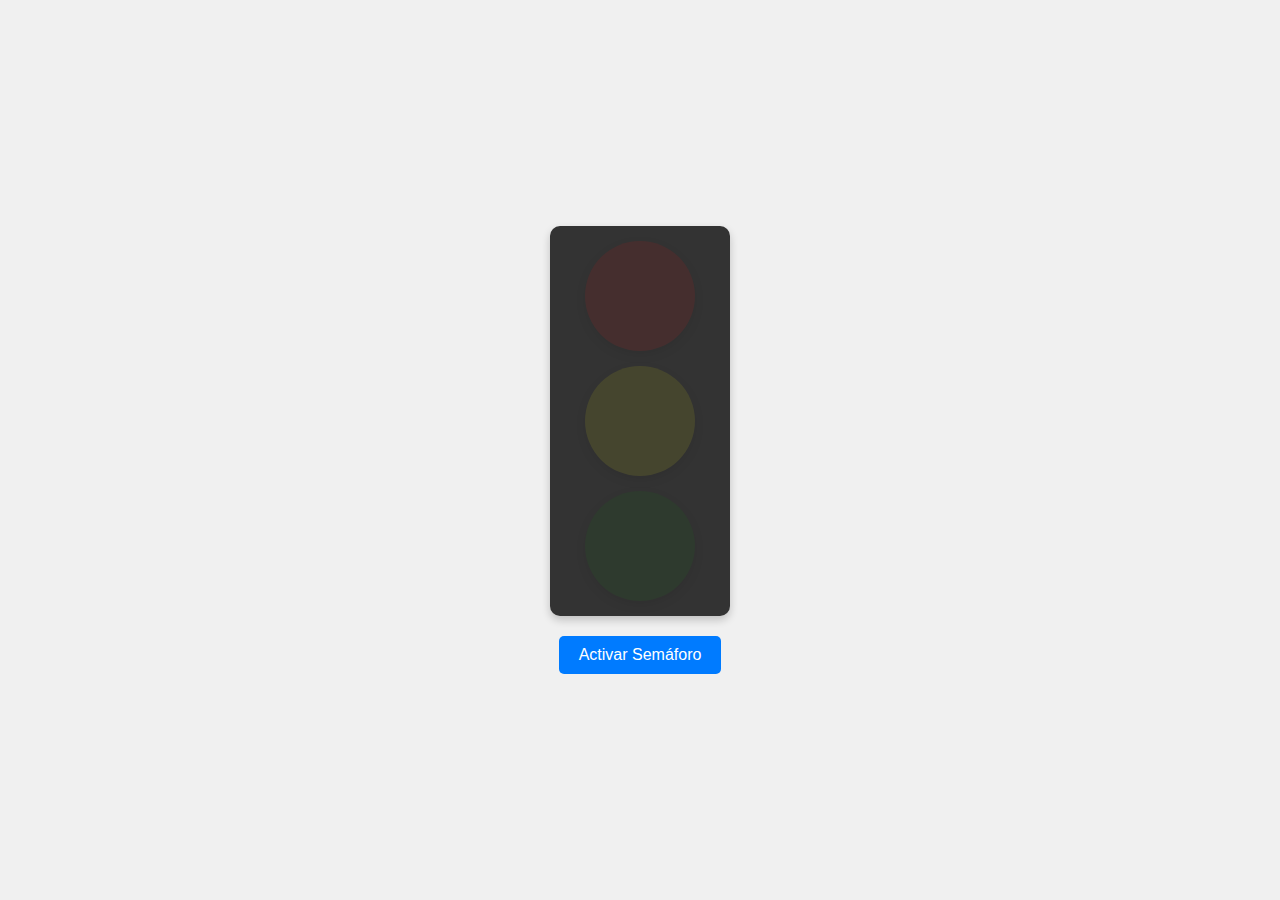
<file: semaforo/index.html>
<!DOCTYPE html>
<html lang="en">
<head>
    <meta charset="UTF-8">
    <meta name="viewport" content="width=device-width, initial-scale=1.0">
    <link rel="stylesheet" href="styles.css">
    <title>Semaforo</title>
</head>
<body>
    <div class="container">
        <div class="item item--rojo">
            <p>Pare! Detenerse</p>
        </div>
        <div class="item item--amarillo">
            <p>Precaución. Finalice el cruze o detengase sin cruzar</p>
        </div>
        <div class="item item--verde">
            <p>Circule <br>Puede pasar</p>
        </div>
    </div>
    <button id="toggleButton">Activar Semáforo</button> 
    <script src="script.js"></script>
</body>
</html>
</file>
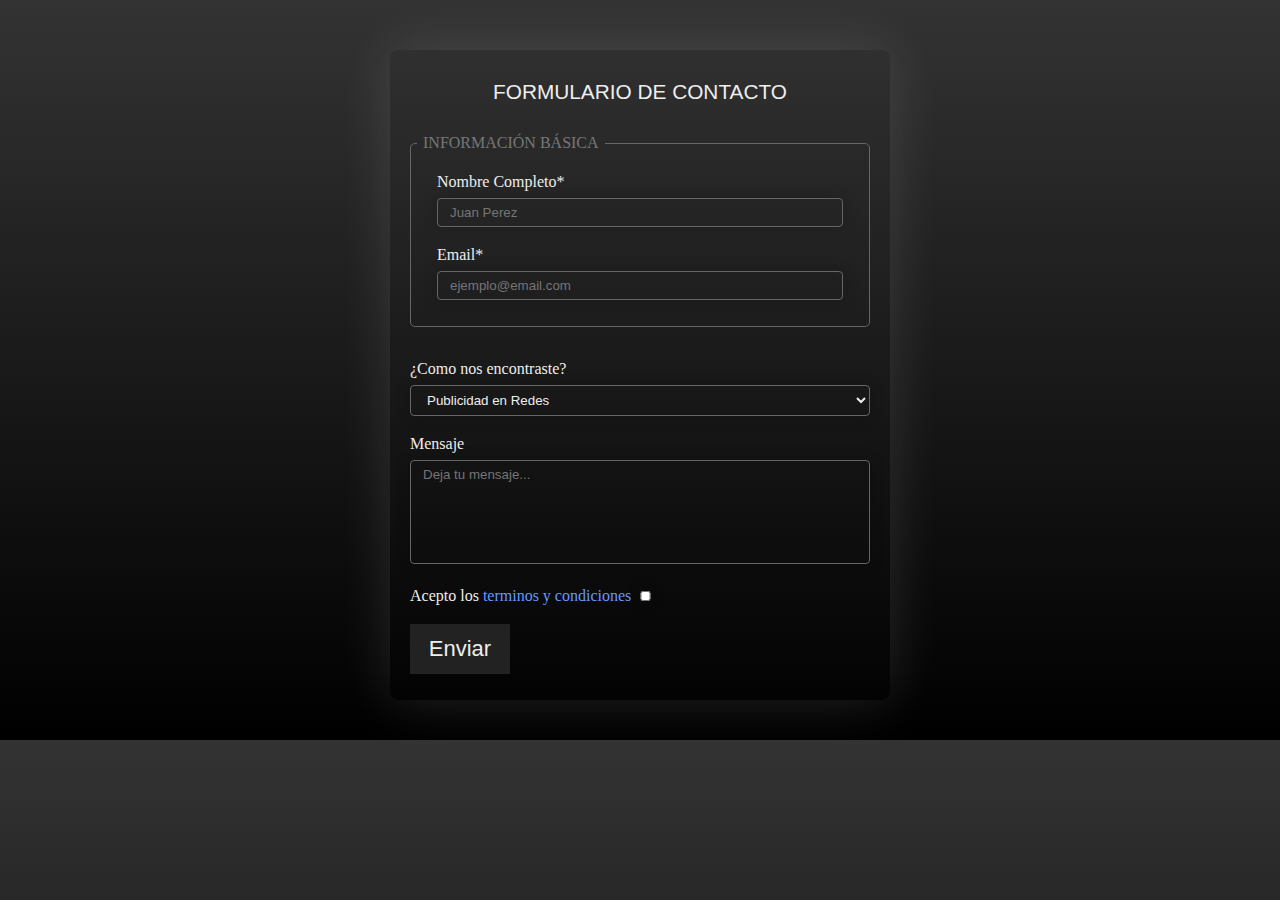
<file: titin-granja/contacto.html>
<!DOCTYPE html>
<html lang="en">
<head>
    <meta charset="UTF-8">
    <meta name="viewport" content="width=device-width, initial-scale=1.0">
    <link rel="stylesheet" href="stylecontacto.css">
    <link rel="icon" href="/imagenes/logotitin.png">
    <title>textarea</title>
</head>
<body>
    <form>
        <h2>
            Formulario de Contacto
        </h2>
        <!-- simple inputs -->
        <fieldset>
            <legend>INFORMACIÓN BÁSICA</legend>
            <div class="form_input">
                <label for="nombre">Nombre Completo*</label>
                <input type="text" placeholder="Juan Perez"     id="nombre">
            </div>
            <!-- <div class="form_input"> -->
                <!-- <label for="apodo">Apodo/Nickname</label> -->
                <!-- <input type="text" placeholder='"Juanpe15"'     id="apodo"> -->
            <!-- </div> -->
            <div class="form_input">
                <label for="mail">Email*</label>
            <input type="email" placeholder="ejemplo@email.com"     id="mail">
            </div>
        </fieldset>
        <!-- Select & option -->
        <div class="form_input">
            <label for="season">¿Como nos encontraste?</label>
            <select name="season-of-year" id="season">
                <option value="season1">Publicidad en Redes</option>
                <option value="season2">Familiares/amigos</option>
                <option value="season3">De casualidad</option>
                <option value="season4">No lo sé</option>
            </select>
        </div>
        <!-- Datalist & Options -->
        <!-- <div class="form_input"> -->
            <!-- <label for="natur">Selecciona un Pokémon</label> -->
            <!-- <input list="referente" name="referente"> -->
            <!-- <datalist id="referente" name="type-of-nature" id="natur"> -->
                <!-- <option value="Buizel">Pokémon de Agua -->
                <!-- <option value="Torchic">Pokémon de Fuego -->
                <!-- <option value="Sandlash">Pokemon de Tierra -->
                <!-- <option value="Tailow">Pokemon de Aire -->
            <!-- </datalist> -->
        <!-- </div> -->
        <!-- TextArea -->
        <div class="form_input">
            <label for="mensaje">Mensaje</label>
            <textarea rows="6" placeholder="Deja tu mensaje..." id="mensaje"></textarea>
        </div>
        <!-- checkbox -->
        <div class="form_input">
            <label>Acepto los <a href="terms.html" target="_blank">terminos y condiciones</a>
            <input type="checkbox" class="checkbox">
            </label>
        </div>
        <div class="form_input">
            <button class="btn">Enviar</button>
        </div>
    </form>
</body>
</html>
</file>
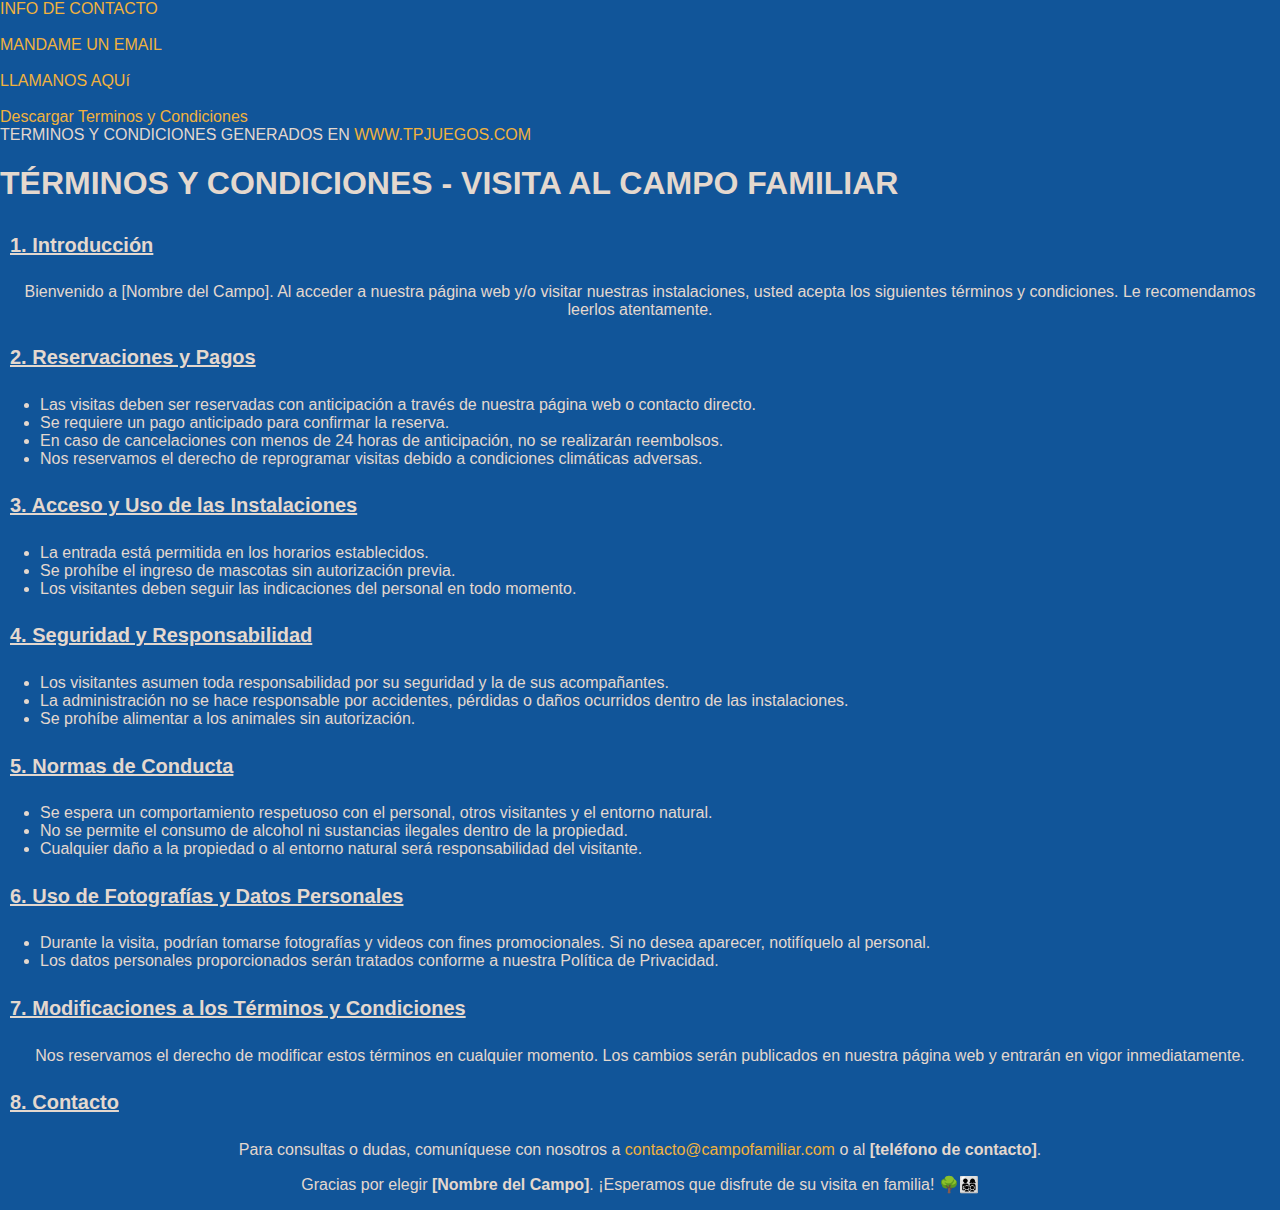
<file: titin-granja/terms.html>
<!DOCTYPE html>
<html lang="es">
<head>
    <meta charset="UTF-8">
    <meta name="viewport" content="width=device-width, initial-scale=1.0">
    <link rel="icon" href="/imagenes/logotitin.png">
    <title>Términos y Condiciones del entrenador</title>
    <link rel="stylesheet" href="style.css">
</head>
<body>
    <div>
        <a href="#contacto">INFO DE CONTACTO</a>
    </div>
    <br>
    <div>
        <a href="mailto:tics.asia@gmail.com">MANDAME UN EMAIL</a>
    </div>   
    <br>
    <div>
        <a href="tel:+5491123546542">LLAMANOS AQUí</a>
    </div>
    <br>
    <div>
        <a href="terms.html" download>Descargar Terminos y Condiciones</a>
    </div>
    <div>
        TERMINOS Y CONDICIONES GENERADOS EN <a href="https://www.tpjuegos.com/" target="_blank" rel="noopener noreferrer nofollow">WWW.TPJUEGOS.COM</a> </a>
    </div>
    
    <h1>TÉRMINOS Y CONDICIONES - VISITA AL CAMPO FAMILIAR</h1>
    
    <h2>1. Introducción</h2>
    <p>Bienvenido a [Nombre del Campo]. Al acceder a nuestra página web y/o visitar nuestras instalaciones, usted acepta los siguientes términos y condiciones. Le recomendamos leerlos atentamente.</p>
    
    <h2>2. Reservaciones y Pagos</h2>
    <ul>
        <li>Las visitas deben ser reservadas con anticipación a través de nuestra página web o contacto directo.</li>
        <li>Se requiere un pago anticipado para confirmar la reserva.</li>
        <li>En caso de cancelaciones con menos de 24 horas de anticipación, no se realizarán reembolsos.</li>
        <li>Nos reservamos el derecho de reprogramar visitas debido a condiciones climáticas adversas.</li>
    </ul>
    
    <h2>3. Acceso y Uso de las Instalaciones</h2>
    <ul>
        <li>La entrada está permitida en los horarios establecidos.</li>
        <li>Se prohíbe el ingreso de mascotas sin autorización previa.</li>
        <li>Los visitantes deben seguir las indicaciones del personal en todo momento.</li>
    </ul>
    
    <h2>4. Seguridad y Responsabilidad</h2>
    <ul>
        <li>Los visitantes asumen toda responsabilidad por su seguridad y la de sus acompañantes.</li>
        <li>La administración no se hace responsable por accidentes, pérdidas o daños ocurridos dentro de las instalaciones.</li>
        <li>Se prohíbe alimentar a los animales sin autorización.</li>
    </ul>
    
    <h2>5. Normas de Conducta</h2>
    <ul>
        <li>Se espera un comportamiento respetuoso con el personal, otros visitantes y el entorno natural.</li>
        <li>No se permite el consumo de alcohol ni sustancias ilegales dentro de la propiedad.</li>
        <li>Cualquier daño a la propiedad o al entorno natural será responsabilidad del visitante.</li>
    </ul>
    
    <h2>6. Uso de Fotografías y Datos Personales</h2>
    <ul>
        <li>Durante la visita, podrían tomarse fotografías y videos con fines promocionales. Si no desea aparecer, notifíquelo al personal.</li>
        <li>Los datos personales proporcionados serán tratados conforme a nuestra Política de Privacidad.</li>
    </ul>
    
    <h2>7. Modificaciones a los Términos y Condiciones</h2>
    <p>Nos reservamos el derecho de modificar estos términos en cualquier momento. Los cambios serán publicados en nuestra página web y entrarán en vigor inmediatamente.</p>
    
    <h2>8. Contacto</h2>
    <p>Para consultas o dudas, comuníquese con nosotros a <a href="mailto:contacto@campofamiliar.com">contacto@campofamiliar.com</a> o al <strong>[teléfono de contacto]</strong>.</p>
    
    <p>Gracias por elegir <strong>[Nombre del Campo]</strong>. ¡Esperamos que disfrute de su visita en familia! 🌳👨‍👩‍👧‍👦</p>
</body>
</html>
</file>
<file: semaforo/styles.css>
/* Estilos base */
body {
    font-family: Arial, sans-serif;
    margin: 0;
    padding: 0;
    display: flex;
    flex-direction: column;
    justify-content: center;
    align-items: center;
    height: 100vh;
    background-color: #f0f0f0;
}

.container {
    display: flex;
    flex-direction: column;
    align-items: center;
    gap: 15px;
    background-color: #333;
    padding: 15px;
    border-radius: 10px;
    box-shadow: 0 4px 8px rgba(0, 0, 0, 0.2);
    width: 150px;
    max-width: 120px;
}

.item {
    width: 80px;
    height: 80px;
    border-radius: 50%;
    display: flex;
    justify-content: center;
    align-items: center;
    text-align: center;
    color: white;
    font-size: 12px;
    padding: 10px;
    box-shadow: 0 4px 8px rgba(0, 0, 0, 0.2);
    position: relative;
    overflow: hidden;
    opacity: 0.3; /* Luces apagadas por defecto */
    transition: opacity 0.3s ease, filter 0.3s ease;
}

.item p {
    opacity: 0; /* Texto oculto por defecto */
    transition: opacity 0.3s ease;
    position: absolute;
    margin: 0;
}

/* Estilos cuando el semáforo está activado */
.container.active .item {
    opacity: 0.3; /* Luces siguen apagadas inicialmente */
}

/* Efecto hover solo cuando el semáforo está activo */
.container.active .item--rojo:hover {
    background-color: red;
    opacity: 1; /* Luz roja encendida */
}

.container.active .item--amarillo:hover {
    background-color: yellow;
    opacity: 1; /* Luz amarilla encendida */
    color: black; /* Texto negro para mejor contraste */
}

.container.active .item--verde:hover {
    background-color: green;
    opacity: 1; /* Luz verde encendida */
}

.container.active .item:hover p {
    opacity: 1; /* Muestra el texto al hacer hover */
}

/* Colores base de las luces (apagados) */
.item--rojo {
    background-color: rgba(255, 0, 0, 0.3); /* Rojo apagado */
}

.item--amarillo {
    background-color: rgba(255, 255, 0, 0.3); /* Amarillo apagado */
}

.item--verde {
    background-color: rgba(0, 128, 0, 0.3); /* Verde apagado */
}

/* Estilos del botón */
button {
    margin-top: 20px;
    padding: 10px 20px;
    font-size: 16px;
    border: none;
    border-radius: 5px;
    background-color: #007bff;
    color: white;
    cursor: pointer;
    transition: background-color 0.3s ease;
}

button:hover {
    background-color: #0056b3;
}

/* Media Queries para pantallas pequeñas */
@media (max-width: 480px) {
    .container {
        width: 100%;
        border-radius: 0;
        padding: 10px;
    }

    .item {
        width: 70px;
        height: 70px;
        font-size: 10px;
    }
}

/* Media Queries para pantallas grandes */
@media (min-width: 768px) {
    .container {
        max-width: 250px;
    }

    .item {
        width: 90px;
        height: 90px;
        font-size: 14px;
    }
}
</file>
<file: titin-granja/stylecontacto.css>
body{
    margin:0;
    color: #eee;
    background: linear-gradient(to bottom,#333,#000);

}
h2{
    text-align: center;
    font-family: sans-serif;
    margin: 0;
    margin-bottom: 10px;
    text-transform: uppercase;
    font-weight: 100;
    font-size: 1.3em;
    padding: 10px;
}
form{
    background-color: transparent;
    padding: 20px 0;
    max-width: 500px;
    margin:auto;
    box-shadow: 0px 0px 55px #fff2;
    margin-top: 50px;
    border-radius: 8px;
    font-size: 16px;
    margin-bottom: 40px;
}
.form_input{
    padding:6px 20px;

}
input,textarea, select{
    width: 100%;
    box-sizing: border-box;
    padding: 6px 12px;
    border: none;
    border: 1px solid #666;
    box-shadow:0px 0px 15px #0003 ;
    background-color: transparent;
    border-radius: 4px;
    color:#eee;
}
textarea{
    min-width: 100%;
    resize: none;
    font-family: sans-serif;
    /* form-sizing: content; */
    min-height: 102px;
}
label{
    font-size: 0.em;
    line-height: 2;
}
.checkbox{
    width: auto;
    height: 10px;
}
option{
    background-color:#222 ;

}
fieldset{
    border-radius: 5px;
    border: 1px solid #666;
    padding: 8px 6px 20px 6px ;
    margin: 20px;
}

legend{
    padding: 0 6px ;
    color:#777 ;
}
a{
    color: #69f;
    text-decoration: none;
}
button{
    position: relative;
    border: none;
    width: 100px;
    height: 50px;
    font-size: 22px;
    transition: .3s linear;
    cursor: pointer;
}
.btn{
    background-color: #222;
    color: #eee;
}
</file>
<file: titin-granja/style.css>
body{
    position: absolute;
    margin:0 ;
    font-family:'Gill Sans', 'Gill Sans MT', Calibri, 'Trebuchet MS', sans-serif;
    color: #e4d8ce;
    background-color: #159;
    padding: 0;
}
.bajar{
    text-align: center;
    margin-top: 200px;
    font-family:'Franklin Gothic Medium', 'Arial Narrow', Arial, sans-serif;
    color:#f0efd3;
    font-size: 45px;

}
.box1{
    width: 100%;
    height: 150px;
    background-attachment: fixed;
    background:url(imagenes/imagen.jpg) top / cover fixed rgb(18, 197, 98) ;
}
header{
    width: 100% ;
    background-color: rgb(0, 63, 105);
    border: 6px solid #ffffff34;
    margin:0;
    padding: auto;
    display: flex;
    justify-content: space-between; /* Espaciado uniforme */
    align-items: center; /* Centra verticalmente */
    position: fixed;
}

p{
    text-align: center;
}
h2{
    padding: 10px;
    font-size: 20px;
    text-decoration: underline;
}
a,summary{
    text-decoration: none;
    color: rgb(241, 178, 61);
}
.logo1{
    width: 150px;
    display: flex;  /* Coloca los elementos en línea */
    list-style: none;
    padding: 0;
    margin-left: 15%;
}
nav{
    margin-right: 5%;
}
.nav_bajo{
    background-color: rgb(0, 63, 105);
    display: flex;
    justify-content: space-around;
    margin: 25px;
    padding: 25px;
}
details{
    margin-left: auto;
    padding-left: auto;
}
.face{
    background-color: #159;
    color: #e4d8ce;
}
.insta{
    background: linear-gradient(to right, rgb(162, 0, 255), rgb(255, 165, 0), rgb(255, 0, 0));
    color: #ffe;
}
.twit{
    background-color: #0bff;
    color: #ffff;
}
.tito{
    background-color: #111;
    color: #f0efd3;
}
.wpp{
    background-color: #4b4;
    color: #ffe;
}
.gift{
    background-color: rgb(231, 126, 39);
    color: #f0efd3;
}
.contac{
    background-color: rgb(216, 59, 59);
    color: #c9c9c9;
}
</file>
